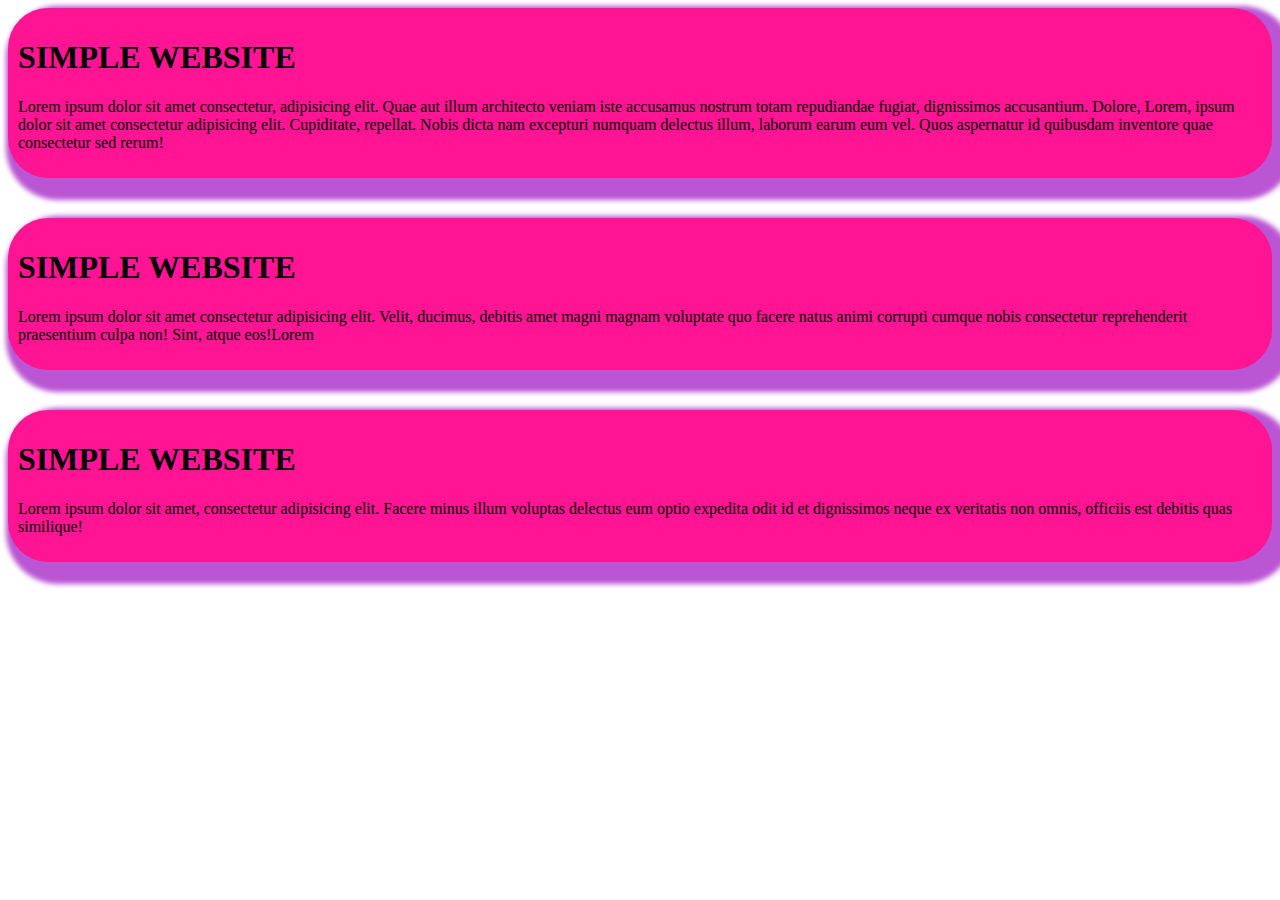
<file: Milestone 1[Web foundation (HTML ,CSS) and github]/Module 3 [Git ,Source control ,github and hosting]/index.html>
<!DOCTYPE html>
<html lang="en">
<head>
    <meta charset="UTF-8">
    <meta name="viewport" content="width=device-width, initial-scale=1.0">
    <title>SIMPLE WEBSITE</title>
    <link rel="stylesheet" href="index.css">
</head>
<body>
    <div>
        <h1>SIMPLE WEBSITE</h1>
        <P>
            Lorem ipsum dolor sit amet consectetur, adipisicing elit. Quae aut illum architecto veniam iste accusamus nostrum totam repudiandae fugiat, dignissimos accusantium. Dolore, Lorem, ipsum dolor sit amet consectetur adipisicing elit. Cupiditate, repellat. Nobis dicta nam excepturi numquam delectus illum, laborum earum eum vel. Quos aspernatur id quibusdam inventore quae consectetur sed rerum!
        </P>
    </div>
    <div>
        <h1>SIMPLE WEBSITE</h1>
        <p>Lorem ipsum dolor sit amet consectetur adipisicing elit. Velit, ducimus, debitis amet magni magnam voluptate quo facere natus animi corrupti cumque nobis consectetur reprehenderit praesentium culpa non! Sint, atque eos!Lorem</p>    
    </div>
    <div>
        <h1>SIMPLE WEBSITE</h1>
        <p>Lorem ipsum dolor sit amet, consectetur adipisicing elit. Facere minus illum voluptas delectus eum optio expedita odit id et dignissimos neque ex veritatis non omnis, officiis est debitis quas similique!</p>
    </div>
</body>
</html>
</file>
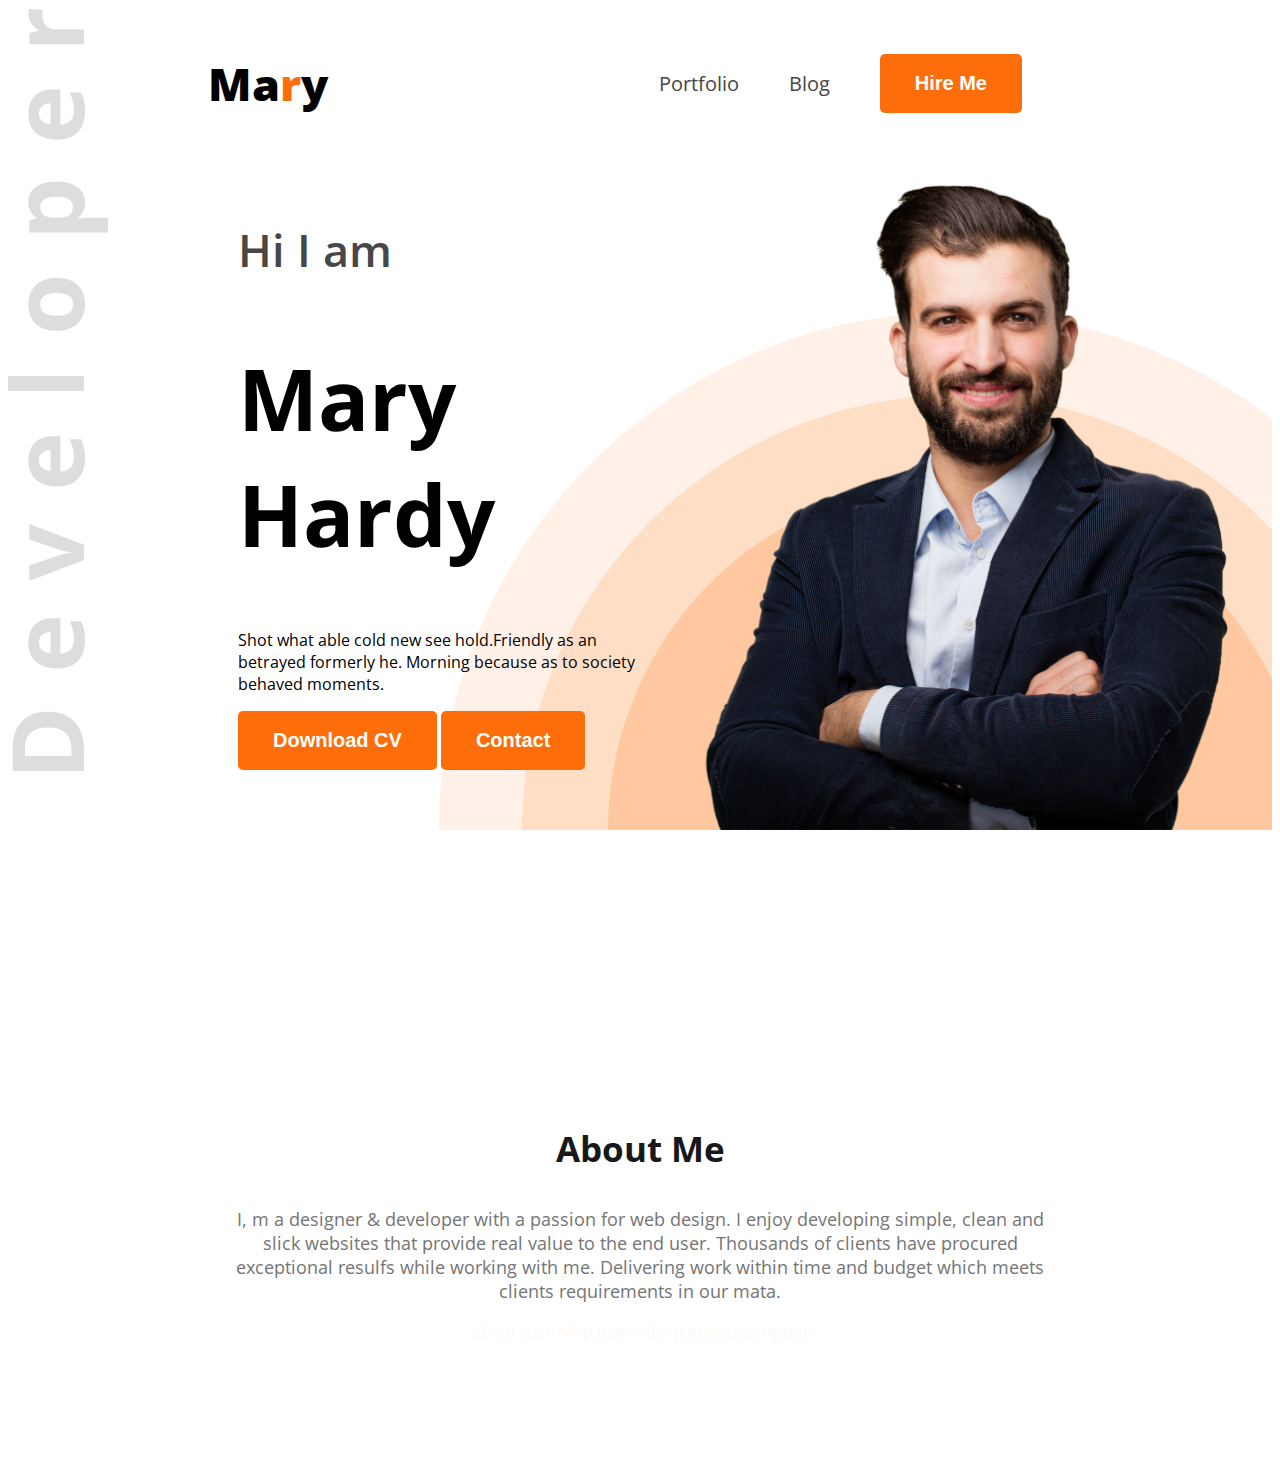
<file: Milestone 1[Web foundation (HTML ,CSS) and github]/Module 5[Build a beautiful portfolio website]/web development portfolio/index.html>
<!DOCTYPE html>
<html lang="en">
<head>
    <meta charset="UTF-8">
    <meta name="viewport" content="width=device-width, initial-scale=1.0">
    <title>web development portfolio</title>
    <link rel="preconnect" href="https://fonts.googleapis.com">
<link rel="preconnect" href="https://fonts.gstatic.com" crossorigin>
<link href="https://fonts.googleapis.com/css2?family=Open+Sans:ital,wght@0,300..800;1,300..800&display=swap" rel="stylesheet">
    <link rel="stylesheet" href="style.css">
</head>
<body class="open-sans-normal">
    <header class="header">
        <nav>
            <h3 class="nav-title">Ma<span class="text-primary">r</span>y</h3>
            <ul>
                <li><a class="dark-2">Portfolio</a></li>
                <li><a class="dark-2">Blog</a></li>
                <li><a href=""><button class="btn-primary">Hire Me</button></a></li>
            </ul>
        </nav>
        <div class="banner">
            <div class="banner-content">
                <h4 class="banner-greetings dark-2">Hi I am</h4>
                <h1 class="banner-title">Mary Hardy</h1>
                <p class="banner-description">
Shot what able cold new see hold.Friendly as an betrayed formerly he. Morning because as to society behaved moments.</p>
<button class="btn-primary">Download CV</button>
<button class="btn-primary">Contact</button>
            </div>
            <img class="portfolio-pic" src="images/hardy.png" alt="">
        </div>

    </header>
    <main>
        <section class="about secondary-bg">
            <h3 class="section-title">About Me</h3>
            <p class="section-description">I, m a designer & developer with a passion for web design. I enjoy developing simple, clean and slick websites that provide real value to the end user. Thousands of clients have procured exceptional resulfs while working with me. Delivering work within time and budget which meets clients requirements in our mata.</p>
            <div class="about-items">
                .about-item*4>p.item-title+p.item-description
            </div>
        
         </section>

    </main>
    <footer>

    </footer>
</body>
</html>
</file>
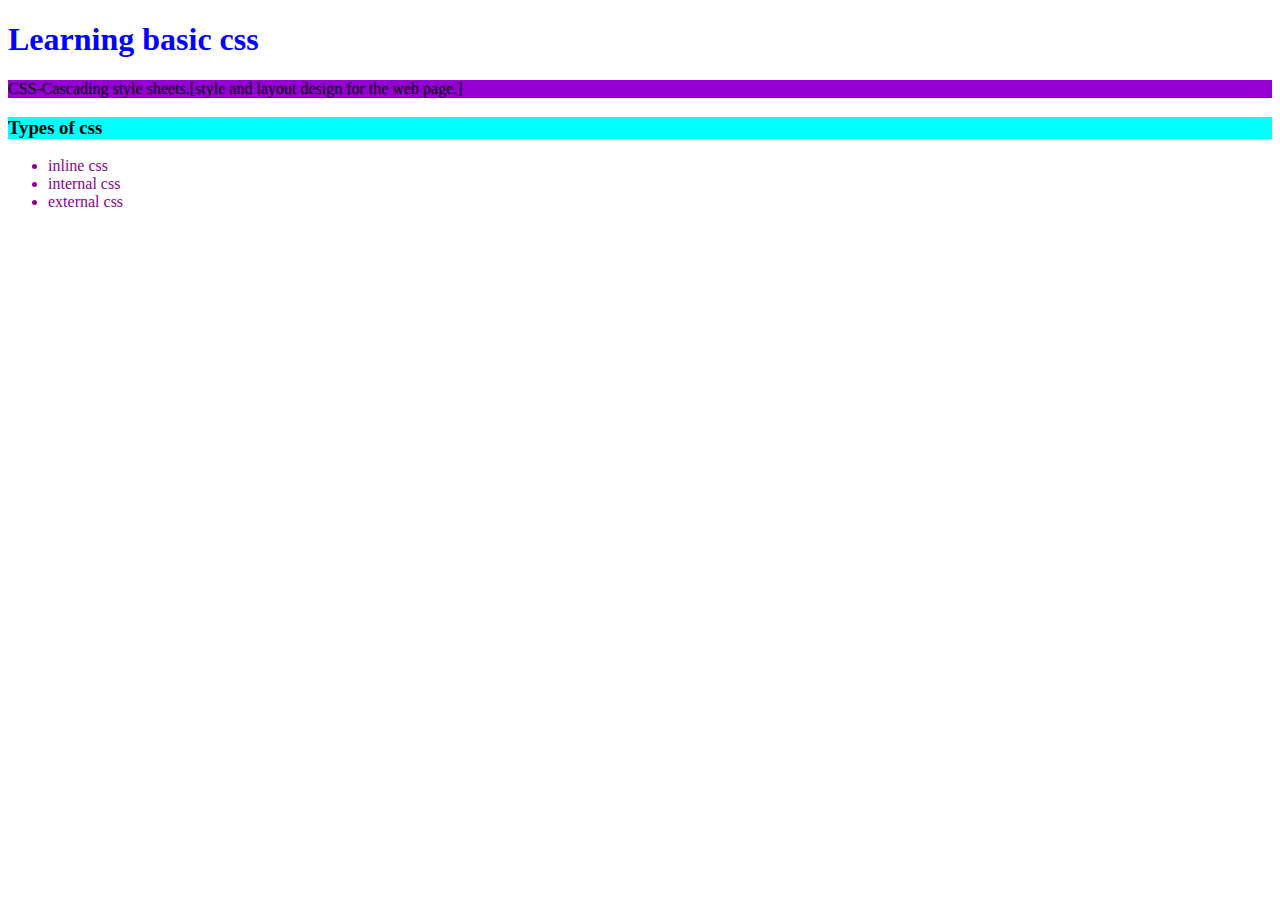
<file: Milestone 1[Web foundation (HTML ,CSS) and github]/Module 2[Lear and Explore CSS]/colour.html>
<!DOCTYPE html>
<html lang="en">
<head>
    <meta charset="UTF-8">
    <meta name="viewport" content="width=device-width, initial-scale=1.0">
    <title style="color:darkred">EXPLORING BASIC CSS</title>
<style>
    li{
        color:darkmagenta
    }
</style>
</head>
<body>
    <h1 style="color:blue">Learning basic css</h1>
    <p style="background-color: darkviolet;">CSS-Cascading style sheets.[style and layout design for the web page.]
    </p>
    <h3 style="background-color: aqua;">Types of css</h3>
<ul>
    <li>inline css</li>
    <li> internal css</li>
    <li>external css</li>
</ul>
</body>
</html>
</file>
<file: Milestone 1[Web foundation (HTML ,CSS) and github]/Module 3 [Git ,Source control ,github and hosting]/index.css>
div{
    background-color: deeppink;
    padding: 10px;
    margin-bottom: 40px;
    border-radius: 40px;
    box-shadow:10px 10px 5px 12px mediumorchid;

}
</file>
<file: Milestone 1[Web foundation (HTML ,CSS) and github]/Module 5[Build a beautiful portfolio website]/web development portfolio/style.css>
.open-sans-normal {
  font-family: "Open Sans", sans-serif;
  font-optical-sizing: auto;
  font-style: normal;
  font-variation-settings:
    "wdth" 100;
}
.text-primary{
    color:#FD6E0A ;
}
.header{
    background-image: url(../portfolio-resources/images/developer.png),url(../portfolio-resources/images/header_bg.png);
    background-repeat: no-repeat;
    background-position: top left,bottom right;
}
nav ul li{
    list-style: none;
    margin-right: 50px;
}
.dark-2{
    color:#474747;
}
nav ul a{
    text-decoration: none;
    font-size: 20px
}
nav ul{
    display: flex;
    align-items: center;
}
.nav-title{
    font-weight: 800;
    font-size: 45px;
}
nav{
    display: flex;
    align-items: center;
    justify-content: space-between;
    margin: 0 200px;
}
.btn-primary{
    background-color:#FD6E0A ;
    font-weight: bold;
    font-size: 20px;
    color: white;
    padding: 18px 35px;
    border-radius: 5px;
    border: none;
}
.banner{
    display: flex;
    justify-content: space-between;
    margin: 0 35px 0 230px;
}
.banner-content{
    max-width: 580px;
}
.banner-greetings{
    font-size: 45px;
    font-weight: 600;
}
.banner-title{
    font-weight: bold;
    font-size: 85px;
}
.portfolio-pic{
    width: 580px;
}
.section-title{
    font-size: 35px;
    font-weight: bold;
    color: #181818;
}
.section-description{
    font-size: 18px;
    color: #757575; 
}
.secondary-bg{
    color: #FFF8F3;
}
main{
    max-width: 1140px;
    margin: 0 auto;
}
.about{
    border-radius: 10px;
    padding: 130px 150px;
    text-align: center;
    margin-top: 130px;
}
</file>
